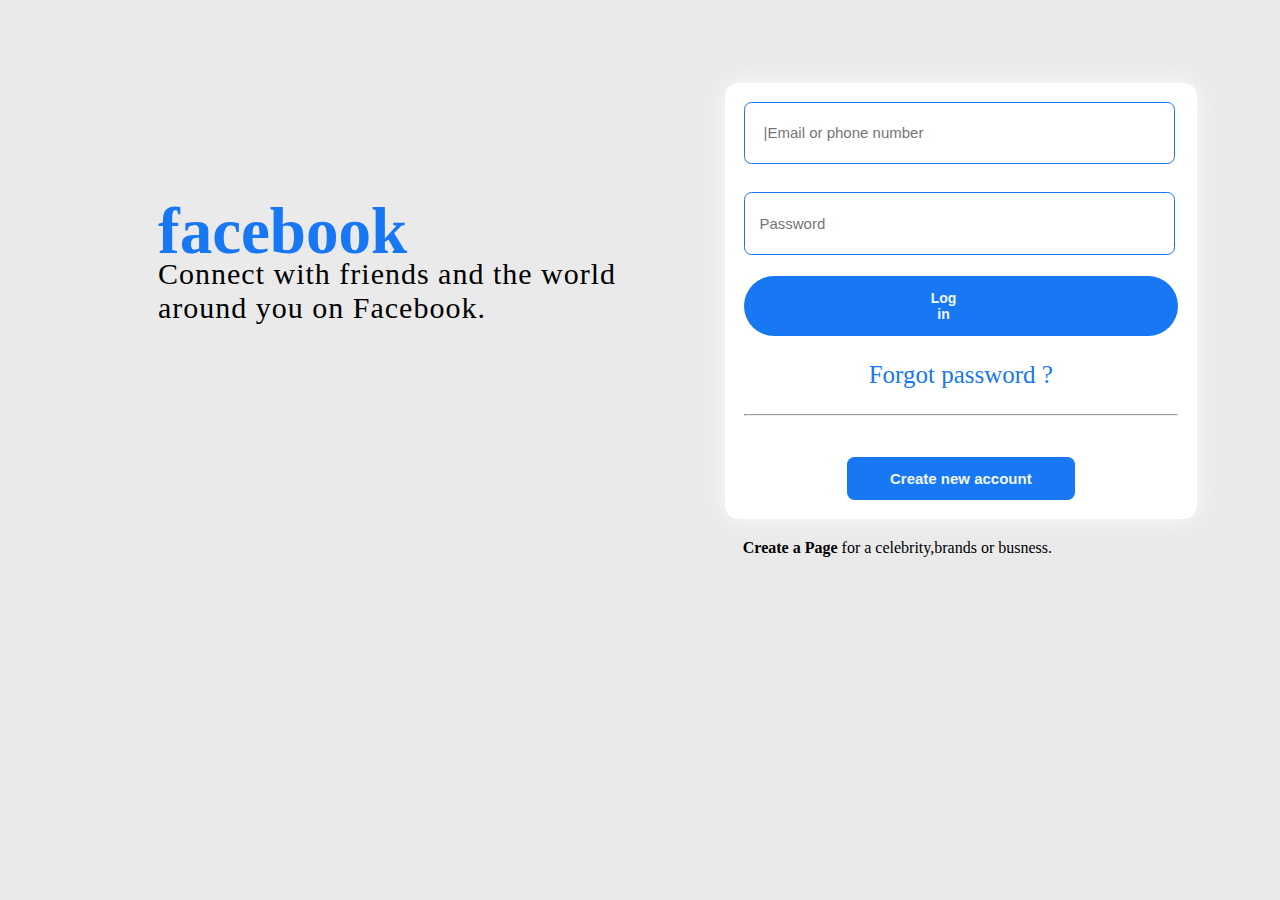
<file: index.html>
<!DOCTYPE html>
<html lang="en">
<head>
    <meta charset="UTF-8">
    <meta name="viewport" content="width=device-width, initial-scale=1.0">
    <title>facebookt</title>
    <link rel="stylesheet" href="style.css">
</head>
<body>
    <section class="section">
            <div class="face">
                <h1 id="facebook">facebook</h1>
                <P id="connect">Connect with friends and the world <br>
                     around you on Facebook.</P>
            </div>
              
            <div class="bloc">
                <form action="">
                    <input type="email or phone number" placeholder="    |Email or phone number" class="name"  ><br><br>
                    <input type="password" placeholder="   Password" class="name" >
                    <div class="center">
                    <a href="#"><button id="login"> <p class="in"> Log in </p></button></a>
                    
                    <p id="password">Forgot password ?</p>
                    <hr><br>
                    <button class="new"><a href="face.html">Create new account</a></button>
                </form>
        </div>
        
    </section>
    <div><p id="create"><strong>Create a Page</strong> for a celebrity,brands or busness.</p></div>
    
</body>
</html>
</file>
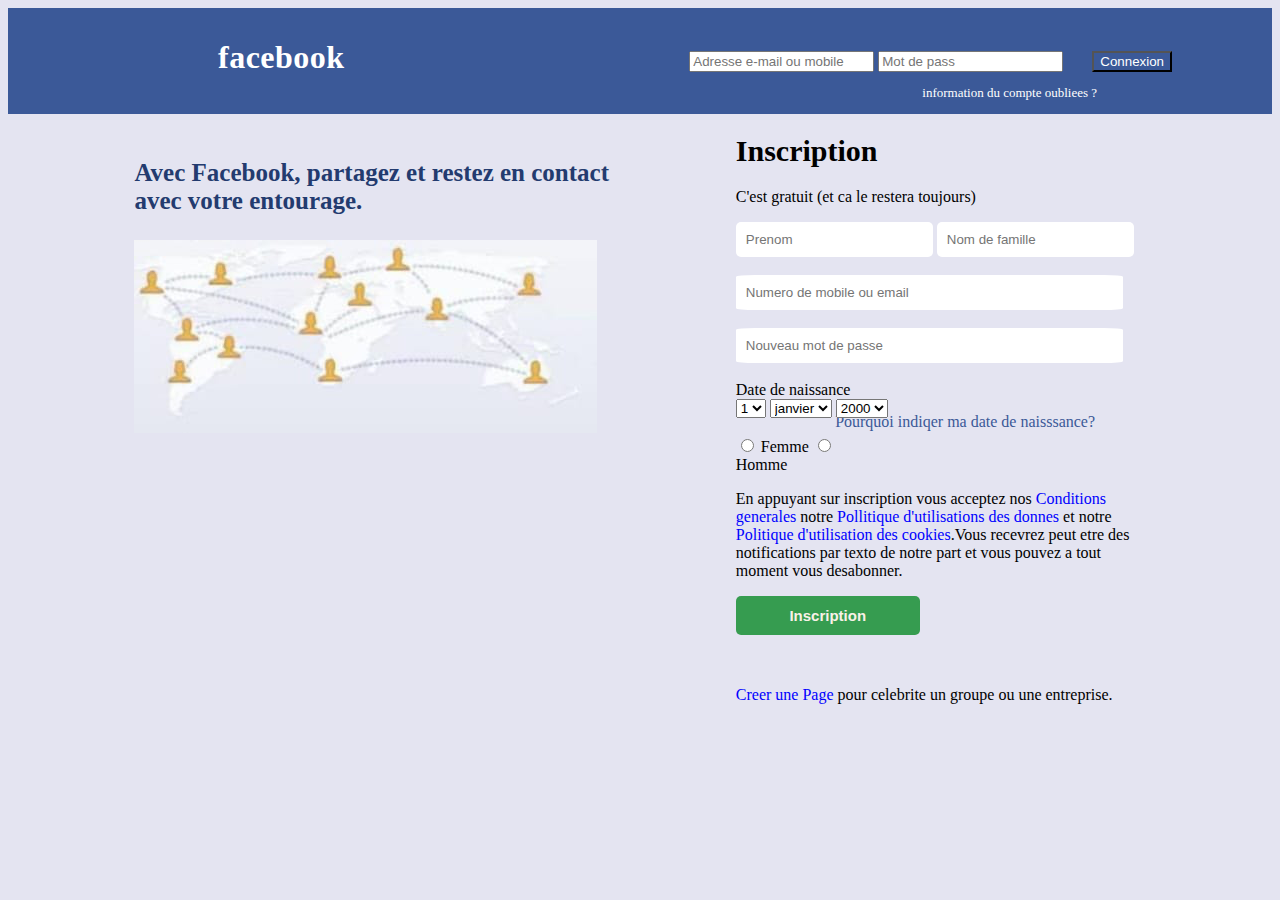
<file: face.html>
<!DOCTYPE html>
<html lang="en">
<head>
    <meta charset="UTF-8">
    <meta name="viewport" content="width=device-width, initial-scale=1.0">
    <title>face</title>
    <link rel="stylesheet" href="face.css">
</head>
<body>
    <header class="baner">
        <div class="facebook"><h1>facebook</h1></div>
        <div class="for">
            <form action="">
                <label for="e-mail or mobile" ></label> <br>
                <input type="email or number phone" placeholder="Adresse e-mail ou mobile" >
                <label for="password" class="pass"></label>
                <input type="password" placeholder="Mot de pass">
                <button type="submit" id="connexion">Connexion</button>
            </form>
            <p id="inf">information du compte oubliees ?</p>
        </div>
    </header>
    <section class="section">
       
                <div class="logo">
                <div>
                    <p class="partage">Avec Facebook, partagez et restez en contact avec votre entourage.</p>
                </div>
                <img src="logosocial.png" alt="">
                </div>
                <div class="menu">
                        <div>
                            <h1 id="inscription">Inscription</h1>
                            <p>C'est gratuit (et ca le restera toujours)</p>
                        </div>
                        <div>
                            <form action="">
                                <input type="name" placeholder="Prenom" class="prenom">
                                <input type="name" placeholder="Nom de famille" class="prenom"><br><br>
                                <input type="email or number" placeholder="Numero de mobile ou email" class="email"><br><br>
                                <input type="password" placeholder="Nouveau mot de passe" class="email"><br><br>
                            </form>
                          </div>
                        <div>
                            Date de naissance <br>
                          <select name="jour" id="jour">
                            <option value="1">1</option>
                            <option value="2">2</option>
                        </select>
                            <select name="mois" id="mois">
                                <option value="janvier">janvier</option>
                                <option value="fevrier">fevrier</option>
                        </select>
                        <select name="anne" id="anne">
                             <option value="anne">2000</option>
                        </select><p class="comment">Pourquoi indiqer ma date de naisssance?</p><br><br>
                        </div>
                        <div>
                            <input type="radio" class="sexe">
                            <label for="sexe">Femme</label>
                            <input type="radio" class="sexe">
                            <label for="sexe">Homme</label>
                        </div>
                        <div>
                            <p>En appuyant sur inscription vous acceptez nos <span id="con1">Conditions <br>generales </span>
                            notre <span id="con2">Pollitique d'utilisations des donnes</span> et
                           notre <br> <span id="con3">Politique d'utilisation des cookies</span>.Vous recevrez peut etre des
                             <br>notifications par texto de notre part
                             et vous pouvez a tout <br> 
                             moment vous desabonner. </p>
                        </div>
                        <div><button class="bouton"><a href="#" >Inscription</a></button></div>
                        <footer>
                        <div><p class="footer"><span id="footer">Creer une Page</span> pour celebrite un groupe ou une entreprise.</p></div>
                        </footer>
                            
            </div>
        
                
            </form>
        </div>
    </section>
</body>
</html>
</file>
<file: style.css>
body{
    background-color: rgb(234, 234, 234);
}
.face{ 
    justify-content: center;
    font-size: 30px;
    
    
   
}
#connect{
    font-style:normal;
    letter-spacing:1px;
    padding-top: 0;
    margin-top: -55px;
}
#facebook{
    color:#1877F2;
    font-weight: bold;
    font-size:65px;
    
}
.section{
    display: flex;
    justify-content: space-between;
    margin:150px 150px;
    padding:-50%;
    position: relative;
  
}
.bloc{
    justify-content: end;
    box-sizing:content-box;
    width:45%;
    background-color: white;
    box-shadow: 0 0 1em rgb(251, 250, 249);
    border-radius: 3%;
    padding:2%;
    font-size: 25px;
    margin-right:-75px;
    margin-top:-7%;
    
}
#password{
    color:#1877F2;
    
}
.center{
   text-align: center;
}
#login{
    background-color:#1877F2;
    color: aliceblue;
    padding-left:42%;
    padding-right:50%;
    padding-top:0%;
    padding-bottom: 0%;
    border-radius: 0.5em;
    margin-top: 5%;
    font-size:160px;
    border:none;
    font-style: normal;
}
.new{
    background-color:#1877F2;
    color: aliceblue;
    padding-left:10%;
    padding-right:10%;
    padding-top: 3%;
    padding-bottom: 3%;
    border-radius: 0.5em;
    font-size: 15px;
    font-weight: bold;
    border:none;

}
.new:hover{
    background-color: rgb(20, 168, 30);
}
    a{
        text-decoration:none;
        color: aliceblue;
    }

.in{
    font-weight: bold;
    font-size:14px;
}
.name{
    width: 98%;
    padding-top: 5%;
    padding-bottom:5%;
    border-radius:0.5em;
    border:solid 1px #1877F2;
    font-size:15px;
   
    
}
#create{
float: right;
margin-right: 220px;
margin-top: -130px;
margin-left: -30px;

}
</file>
<file: face.css>
.baner{
    display:flex;
    justify-content: space-between;
    background-color: #3B5998;
}
.facebook{
    color: white;
    margin-left: 200px;
    letter-spacing:0.5px;
    padding: 10px;
}
.pass{
    float: right;
    margin-top: -3%;
 
}

.for{
    color: white;
    margin-top: 25px;
    margin-right: 100px;
}
#connexion{
    background-color:#3B5998 ;
    color: white;
    margin-left: 25px;
}
#inf{
    float: inline-end;
    margin-right:75px;
    font-weight: lighter;
    font-size: small;
}
.section{
    display: inline-flex;
    justify-content: space-between;
}
.logo{
    margin: 10%;
    margin-top: 20px;
}
   
.partage{
    font-size:25px;
    color:#233b6f;
    font-weight:bold;
}
body{
    background-color:rgb(228, 228, 241);
}
#inscription{
    font-size:30px;
}
.menu{
   width: 800px;
}
.prenom{
    padding:10px;
    border-radius: 5px;
    border:none;
    box-shadow:inset;
}
.email{
    padding:10px;
    padding-right: 200px;
    border-radius: 5%;
    border:none;
}
.comment{
    float: inline-end;
    margin-top: -1%;
    padding-right:33%;
    color: #3B5998;   

}
.bouton{
    color:white;
    background-color:rgb(54, 156, 80);
    border:none;
    padding-left: 10%;
    padding-right: 10%;
    padding-top: 2%;
    padding-bottom: 2%;
    border-radius: 5px;
    font-weight: bold;
    font-size:15px;
    margin-bottom: 35px;
    
}
a{
    text-decoration: none;
    color:rgb(249, 241, 231);
}
#con1{
    color:blue
}
#con2{
    color: blue;
}
#con3{
    color: blue;

}
#footer{
    color:blue;

}
</file>
